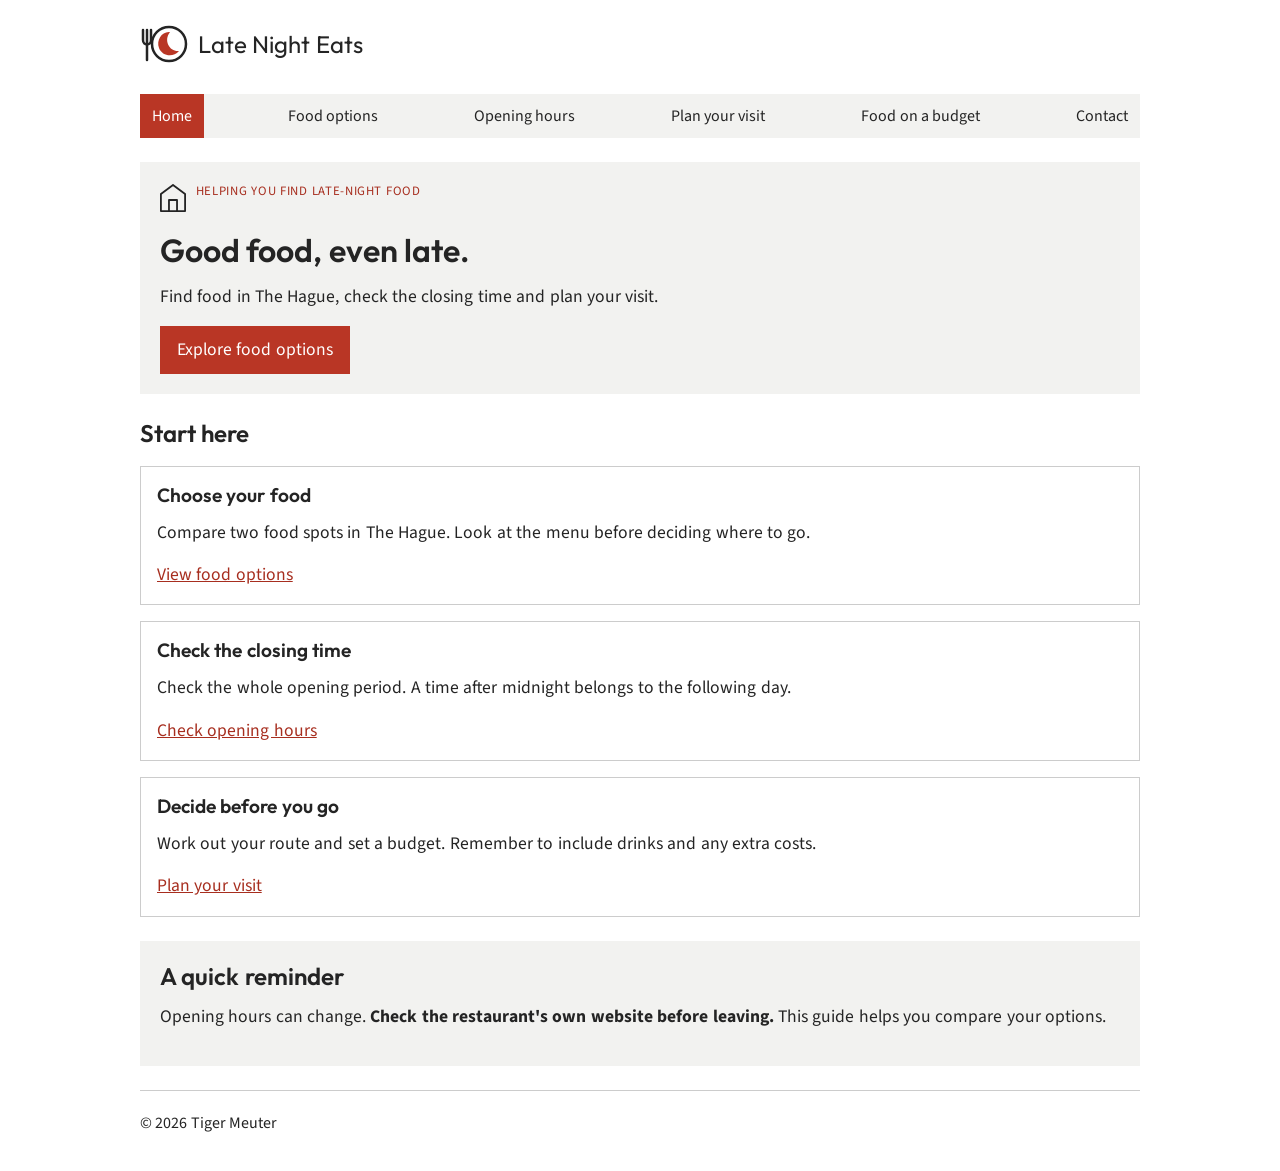
<file: index.html>
<!DOCTYPE html>
<html lang="en">
	<head>
		<meta charset="utf-8">
		<meta name="viewport" content="width=device-width, initial-scale=1.0">
		<meta name="author" content="Tiger Meuter">
		<meta name="description" content="Find late-night food in The Hague. Compare food spots, check their opening hours and plan a visit that fits your budget.">
		<meta name="keywords" content="late-night food, The Hague, restaurants, opening hours, budget">
		<title>Home | Late Night Eats</title>
		<link rel="stylesheet" type="text/css" href="css/style.css">
		<link rel="icon" type="image/svg+xml" href="img/logo.svg">
	</head>
	<body>
		<header>
			<a class="logo" href="index.html"><img src="img/logo.svg" alt="" title="Late Night Eats logo">Late Night Eats</a>
			<nav aria-label="Main navigation">
				<ul>
					<li><a class="current" aria-current="page" href="index.html">Home</a></li>
					<li><a href="food-options.html">Food options</a></li>
					<li><a href="opening-hours.html">Opening hours</a></li>
					<li><a href="plan-your-visit.html">Plan your visit</a></li>
					<li><a href="food-on-a-budget.html">Food on a budget</a></li>
					<li><a href="contact.html">Contact</a></li>
				</ul>
			</nav>
		</header>
		<main>
			<header>
				<figure>
					<img src="img/home.svg" alt="" title="Home icon">
					<figcaption>Helping you find late-night food</figcaption>
				</figure>
				<h1>Good food, even late.</h1>
				<p>Find food in The Hague, check the closing time and plan your visit.</p>
				<a class="button" href="food-options.html">Explore food options</a>
			</header>
			<section>
				<h2>Start here</h2>
				<article>
					<h3>Choose your food</h3>
					<p>Compare two food spots in The Hague. Look at the menu before deciding where to go.</p>
					<a href="food-options.html">View food options</a>
				</article>
				<article>
					<h3>Check the closing time</h3>
					<p>Check the whole opening period. A time after midnight belongs to the following day.</p>
					<a href="opening-hours.html">Check opening hours</a>
				</article>
				<article>
					<h3>Decide before you go</h3>
					<p>Work out your route and set a budget. Remember to include drinks and any extra costs.</p>
					<a href="plan-your-visit.html">Plan your visit</a>
				</article>
			</section>
			<aside>
				<h2>A quick reminder</h2>
				<p>Opening hours can change. <strong>Check the restaurant's own website before leaving.</strong> This guide helps you compare your options.</p>
			</aside>
		</main>
		<footer>
			<p>&copy; 2026 Tiger Meuter</p>
		</footer>
	</body>
</html>
</file>
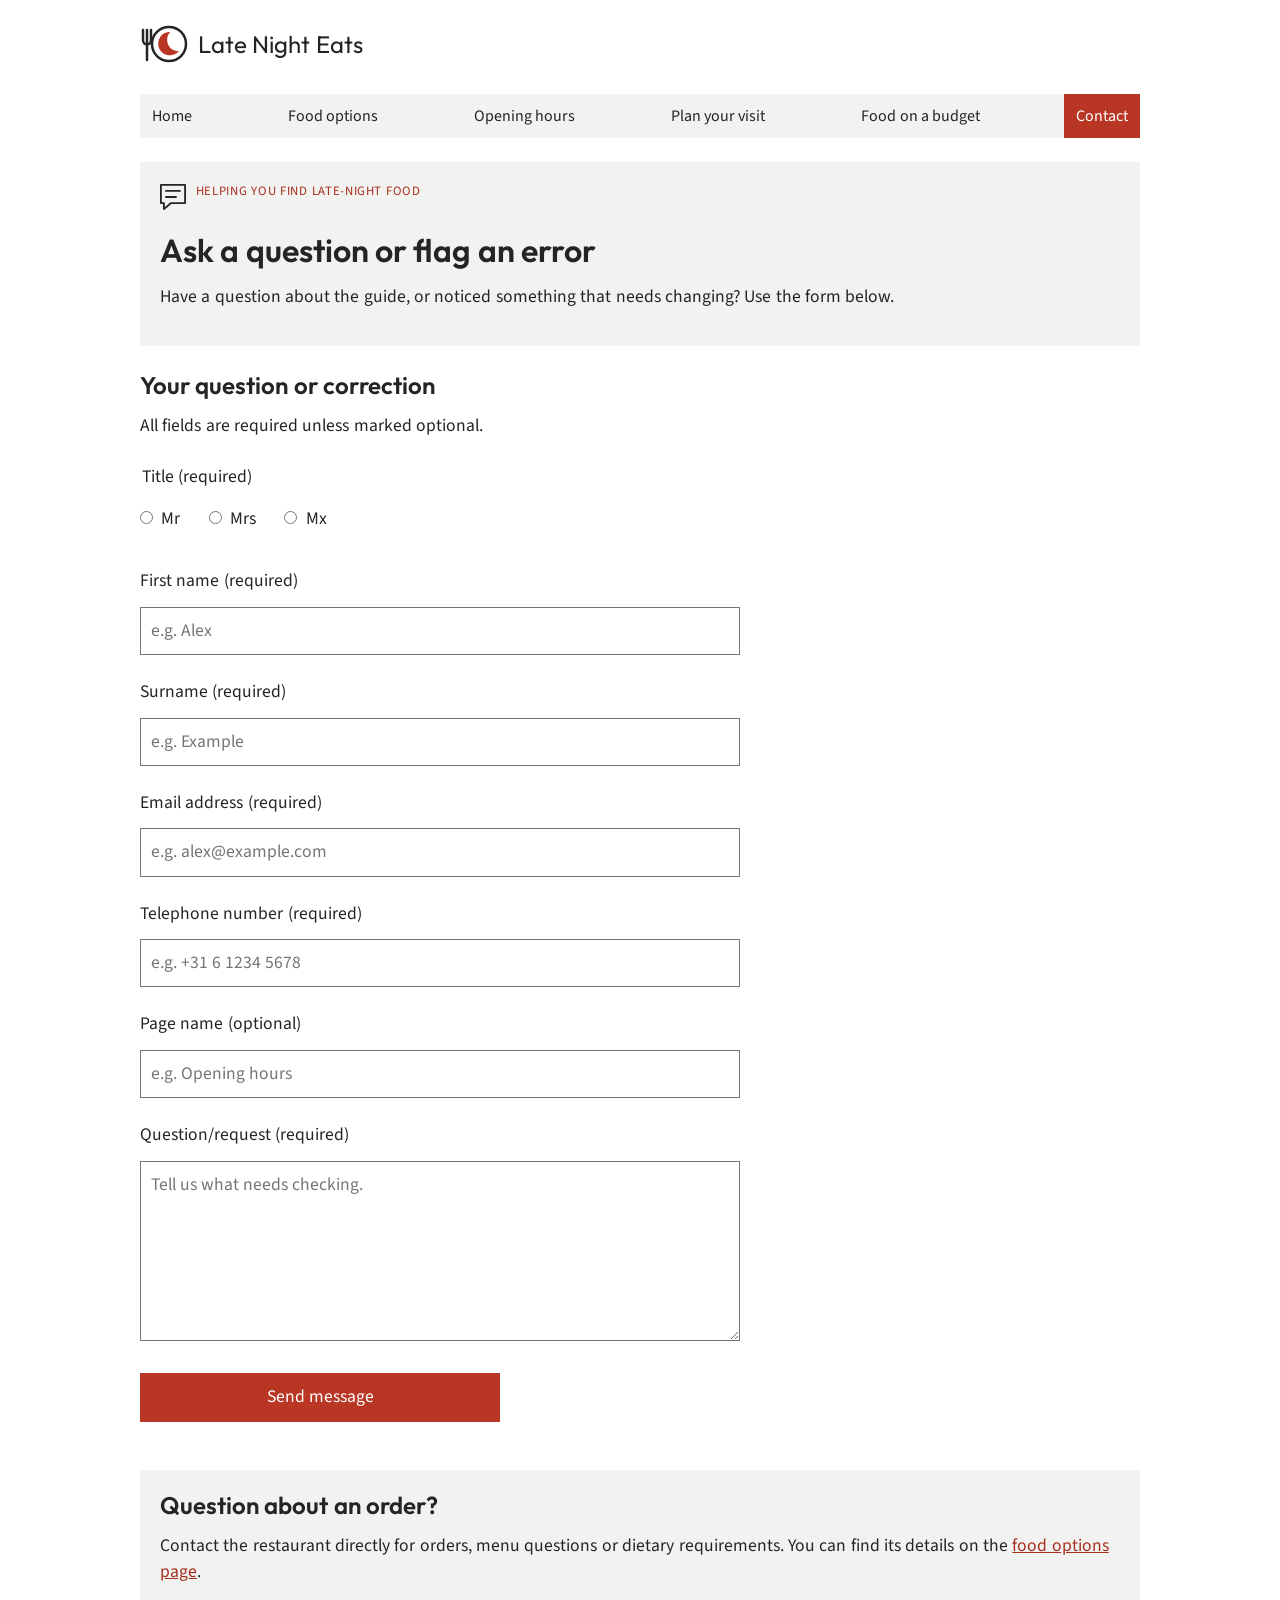
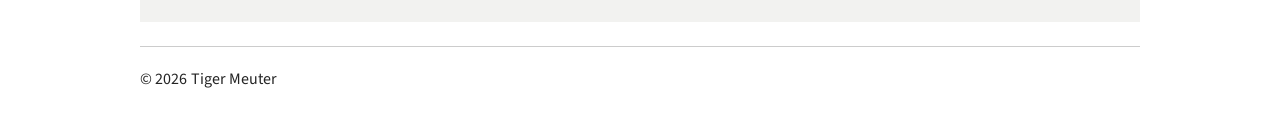
<file: contact.html>
<!DOCTYPE html>
<html lang="en">
	<head>
		<meta charset="utf-8">
		<meta name="viewport" content="width=device-width, initial-scale=1.0">
		<meta name="author" content="Tiger Meuter">
		<meta name="description" content="Use the Late Night Eats contact form to practise sending a question or reporting an incorrect detail about the food guide.">
		<meta name="keywords" content="late-night food, The Hague, restaurants, opening hours, budget">
		<title>Contact | Late Night Eats</title>
		<link rel="stylesheet" type="text/css" href="css/style.css">
		<link rel="icon" type="image/svg+xml" href="img/logo.svg">
	</head>
	<body>
		<header>
			<a class="logo" href="index.html"><img src="img/logo.svg" alt="" title="Late Night Eats logo">Late Night Eats</a>
			<nav aria-label="Main navigation">
				<ul>
					<li><a href="index.html">Home</a></li>
					<li><a href="food-options.html">Food options</a></li>
					<li><a href="opening-hours.html">Opening hours</a></li>
					<li><a href="plan-your-visit.html">Plan your visit</a></li>
					<li><a href="food-on-a-budget.html">Food on a budget</a></li>
					<li><a class="current" aria-current="page" href="contact.html">Contact</a></li>
				</ul>
			</nav>
		</header>
		<main>
			<header>
				<figure>
					<img src="img/contact.svg" alt="" title="Contact icon">
					<figcaption>Helping you find late-night food</figcaption>
				</figure>
				<h1>Ask a question or flag an error</h1>
				<p>Have a question about the guide, or noticed something that needs changing? Use the form below.</p>
			</header>
			<section>
				<h2>Your question or correction</h2>
				<p>All fields are required unless marked optional.</p>
				<form action="https://next-app-router-playground-kohl.vercel.app/api/contact" method="post">
					<fieldset>
						<legend>Title (required)</legend>
						<label for="mr"><input type="radio" id="mr" name="title" value="Mr" required> Mr</label>
						<label for="mrs"><input type="radio" id="mrs" name="title" value="Mrs" required> Mrs</label>
						<label for="mx"><input type="radio" id="mx" name="title" value="Mx" required> Mx</label>
					</fieldset>
					<label for="first-name">First name (required)</label>
					<input type="text" id="first-name" name="name" placeholder="e.g. Alex" maxlength="100" required>
					<label for="surname">Surname (required)</label>
					<input type="text" id="surname" name="surname" placeholder="e.g. Example" maxlength="100" required>
					<label for="email">Email address (required)</label>
					<input type="email" id="email" name="email" placeholder="e.g. alex@example.com" maxlength="150" required>
					<label for="telephone">Telephone number (required)</label>
					<input type="tel" id="telephone" name="telephone" placeholder="e.g. +31 6 1234 5678" maxlength="30" required>
					<label for="page">Page name (optional)</label>
					<input type="text" id="page" name="page" placeholder="e.g. Opening hours" maxlength="100">
					<label for="message">Question/request (required)</label>
					<textarea id="message" name="message" rows="6" minlength="10" maxlength="2000" placeholder="Tell us what needs checking." required></textarea>
					<input type="submit" value="Send message">
				</form>
			</section>
			<aside>
				<h2>Question about an order?</h2>
				<p>Contact the restaurant directly for orders, menu questions or dietary requirements. You can find its details on the <a href="food-options.html">food options page</a>.</p>
			</aside>
		</main>
		<footer>
			<p>&copy; 2026 Tiger Meuter</p>
		</footer>
	</body>
</html>
</file>
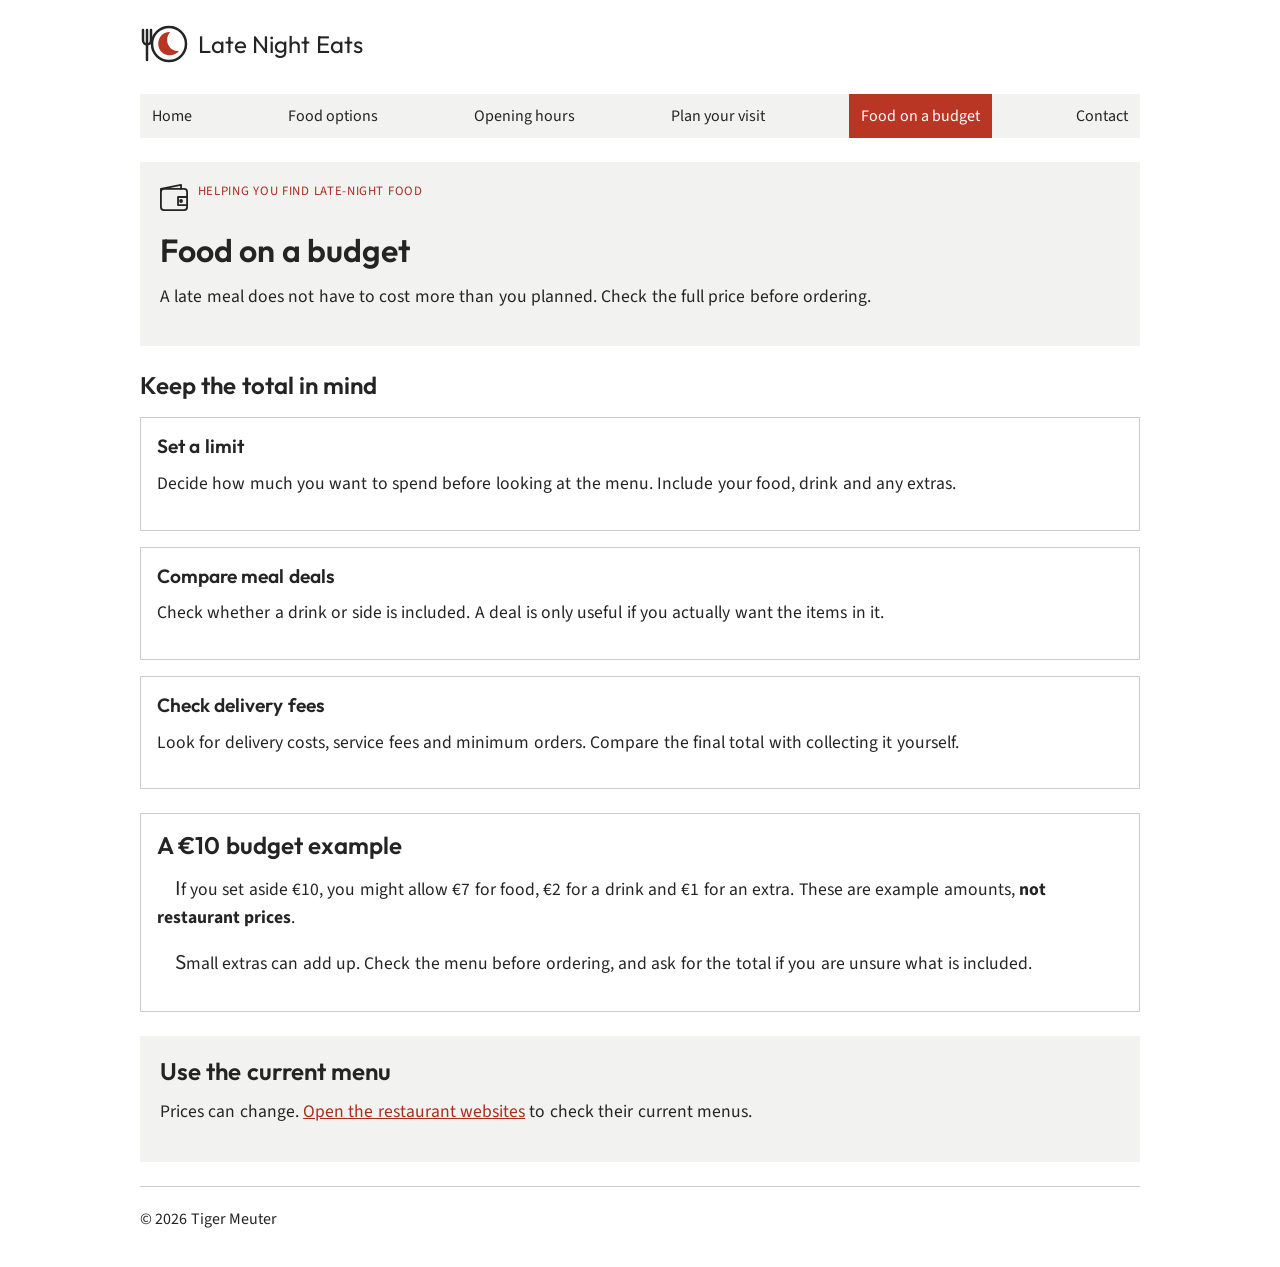
<file: food-on-a-budget.html>
<!DOCTYPE html>
<html lang="en">
	<head>
		<meta charset="utf-8">
		<meta name="viewport" content="width=device-width, initial-scale=1.0">
		<meta name="author" content="Tiger Meuter">
		<meta name="description" content="Make a simple budget for late-night food. Compare meal deals, drinks and delivery charges before choosing what you want to order.">
		<meta name="keywords" content="late-night food, The Hague, restaurants, opening hours, budget">
		<title>Food on a budget | Late Night Eats</title>
		<link rel="stylesheet" type="text/css" href="css/style.css">
		<link rel="icon" type="image/svg+xml" href="img/logo.svg">
	</head>
	<body>
		<header>
			<a class="logo" href="index.html"><img src="img/logo.svg" alt="" title="Late Night Eats logo">Late Night Eats</a>
			<nav aria-label="Main navigation">
				<ul>
					<li><a href="index.html">Home</a></li>
					<li><a href="food-options.html">Food options</a></li>
					<li><a href="opening-hours.html">Opening hours</a></li>
					<li><a href="plan-your-visit.html">Plan your visit</a></li>
					<li><a class="current" aria-current="page" href="food-on-a-budget.html">Food on a budget</a></li>
					<li><a href="contact.html">Contact</a></li>
				</ul>
			</nav>
		</header>
		<main>
			<header>
				<figure>
					<img src="img/budget.svg" alt="" title="Food on a budget icon">
					<figcaption>Helping you find late-night food</figcaption>
				</figure>
				<h1>Food on a budget</h1>
				<p>A late meal does not have to cost more than you planned. Check the full price before ordering.</p>
			</header>
			<section>
				<h2>Keep the total in mind</h2>
				<article>
					<h3>Set a limit</h3>
					<p>Decide how much you want to spend before looking at the menu. Include your food, drink and any extras.</p>
				</article>
				<article>
					<h3>Compare meal deals</h3>
					<p>Check whether a drink or side is included. A deal is only useful if you actually want the items in it.</p>
				</article>
				<article>
					<h3>Check delivery fees</h3>
					<p>Look for delivery costs, service fees and minimum orders. Compare the final total with collecting it yourself.</p>
				</article>
			</section>
			<article id="budget">
				<h2>A &euro;10 budget example</h2>
				<p>If you set aside &euro;10, you might allow &euro;7 for food, &euro;2 for a drink and &euro;1 for an extra. These are example amounts, <strong>not restaurant prices</strong>.</p>
				<p>Small extras can add up. Check the menu before ordering, and ask for the total if you are unsure what is included.</p>
			</article>
			<aside>
				<h2>Use the current menu</h2>
				<p>Prices can change. <a href="food-options.html">Open the restaurant websites</a> to check their current menus.</p>
			</aside>
		</main>
		<footer>
			<p>&copy; 2026 Tiger Meuter</p>
		</footer>
	</body>
</html>
</file>
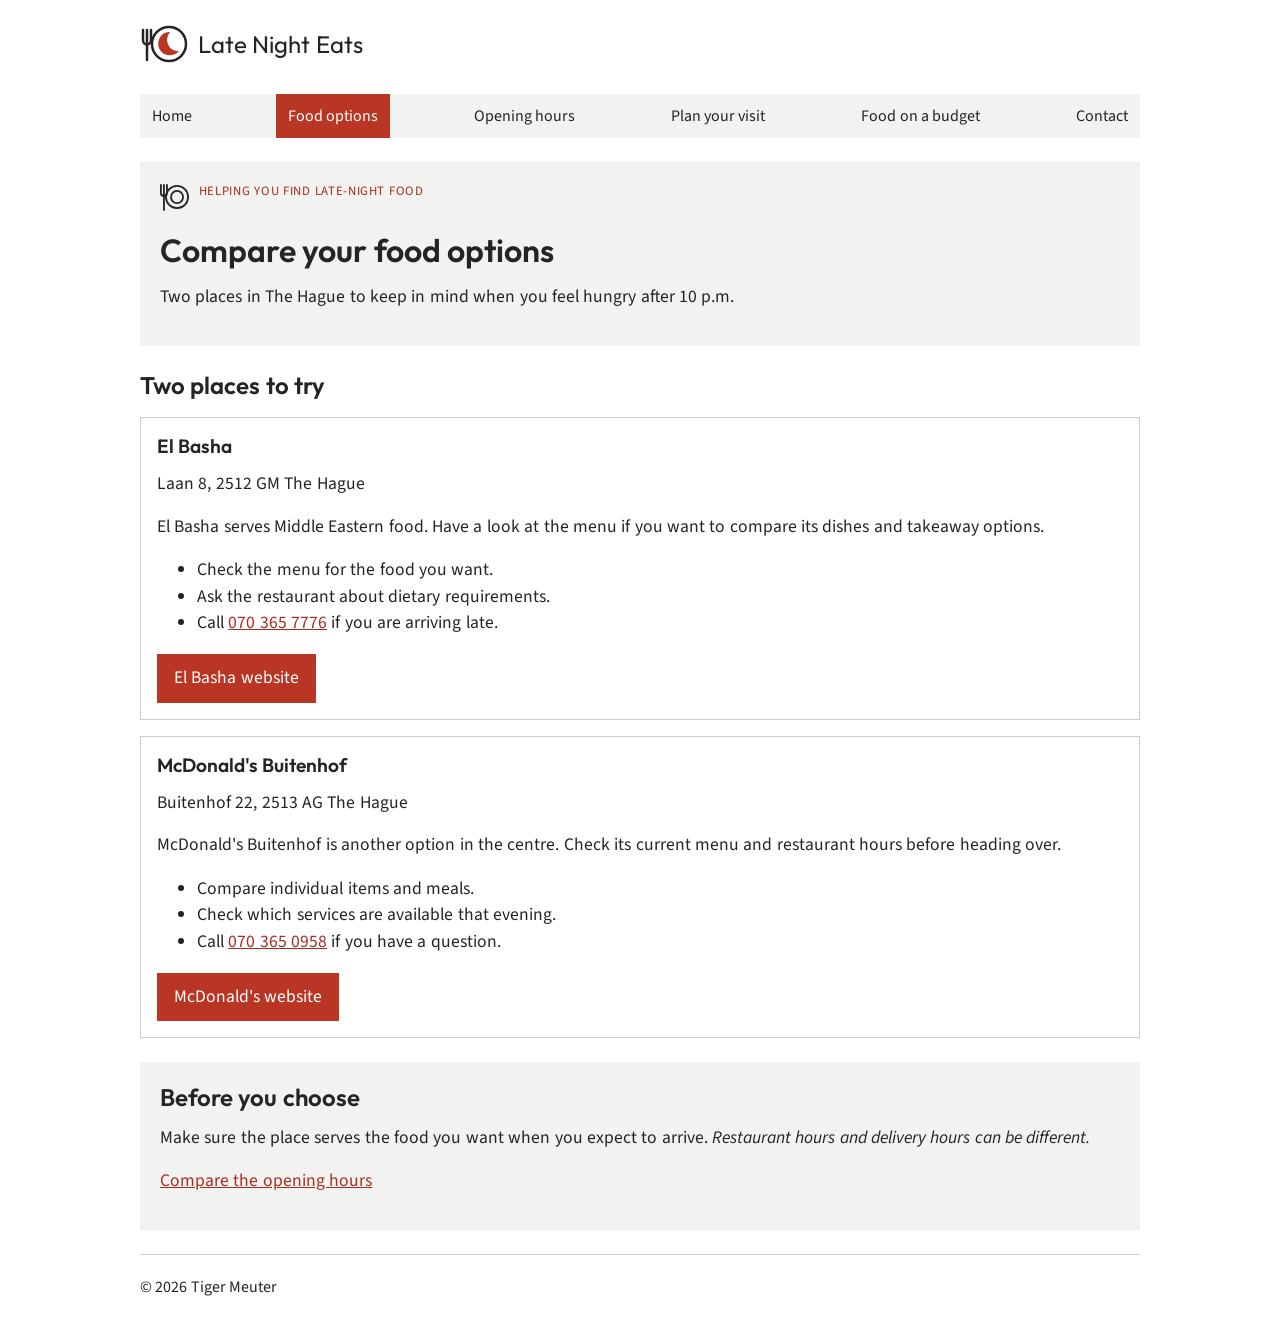
<file: food-options.html>
<!DOCTYPE html>
<html lang="en">
	<head>
		<meta charset="utf-8">
		<meta name="viewport" content="width=device-width, initial-scale=1.0">
		<meta name="author" content="Tiger Meuter">
		<meta name="description" content="Compare El Basha and McDonald&#x27;s Buitenhof in The Hague. Find their addresses, menu links and useful things to check before ordering.">
		<meta name="keywords" content="late-night food, The Hague, restaurants, opening hours, budget">
		<title>Food options | Late Night Eats</title>
		<link rel="stylesheet" type="text/css" href="css/style.css">
		<link rel="icon" type="image/svg+xml" href="img/logo.svg">
	</head>
	<body>
		<header>
			<a class="logo" href="index.html"><img src="img/logo.svg" alt="" title="Late Night Eats logo">Late Night Eats</a>
			<nav aria-label="Main navigation">
				<ul>
					<li><a href="index.html">Home</a></li>
					<li><a class="current" aria-current="page" href="food-options.html">Food options</a></li>
					<li><a href="opening-hours.html">Opening hours</a></li>
					<li><a href="plan-your-visit.html">Plan your visit</a></li>
					<li><a href="food-on-a-budget.html">Food on a budget</a></li>
					<li><a href="contact.html">Contact</a></li>
				</ul>
			</nav>
		</header>
		<main>
			<header>
				<figure>
					<img src="img/food.svg" alt="" title="Food options icon">
					<figcaption>Helping you find late-night food</figcaption>
				</figure>
				<h1>Compare your food options</h1>
				<p>Two places in The Hague to keep in mind when you feel hungry after 10 p.m.</p>
			</header>
			<section>
				<h2>Two places to try</h2>
				<article id="el-basha">
					<h3>El Basha</h3>
					<p>Laan 8, 2512 GM The Hague</p>
					<p>El Basha serves Middle Eastern food. Have a look at the menu if you want to compare its dishes and takeaway options.</p>
					<ul>
						<li>Check the menu for the food you want.</li>
						<li>Ask the restaurant about dietary requirements.</li>
						<li>Call <a href="tel:+31703657776">070 365 7776</a> if you are arriving late.</li>
					</ul>
					<a class="button" href="https://elbashadenhaag.nl/">El Basha website</a>
				</article>
				<article id="mcdonalds">
					<h3>McDonald's Buitenhof</h3>
					<p>Buitenhof 22, 2513 AG The Hague</p>
					<p>McDonald's Buitenhof is another option in the centre. Check its current menu and restaurant hours before heading over.</p>
					<ul>
						<li>Compare individual items and meals.</li>
						<li>Check which services are available that evening.</li>
						<li>Call <a href="tel:+31703650958">070 365 0958</a> if you have a question.</li>
					</ul>
					<a class="button" href="https://mcdonaldsrestaurant.nl/den-haag-buitenhof">McDonald's website</a>
				</article>
			</section>
			<aside>
				<h2>Before you choose</h2>
				<p>Make sure the place serves the food you want when you expect to arrive. <em>Restaurant hours and delivery hours can be different.</em></p>
				<p><a href="opening-hours.html">Compare the opening hours</a></p>
			</aside>
		</main>
		<footer>
			<p>&copy; 2026 Tiger Meuter</p>
		</footer>
	</body>
</html>
</file>
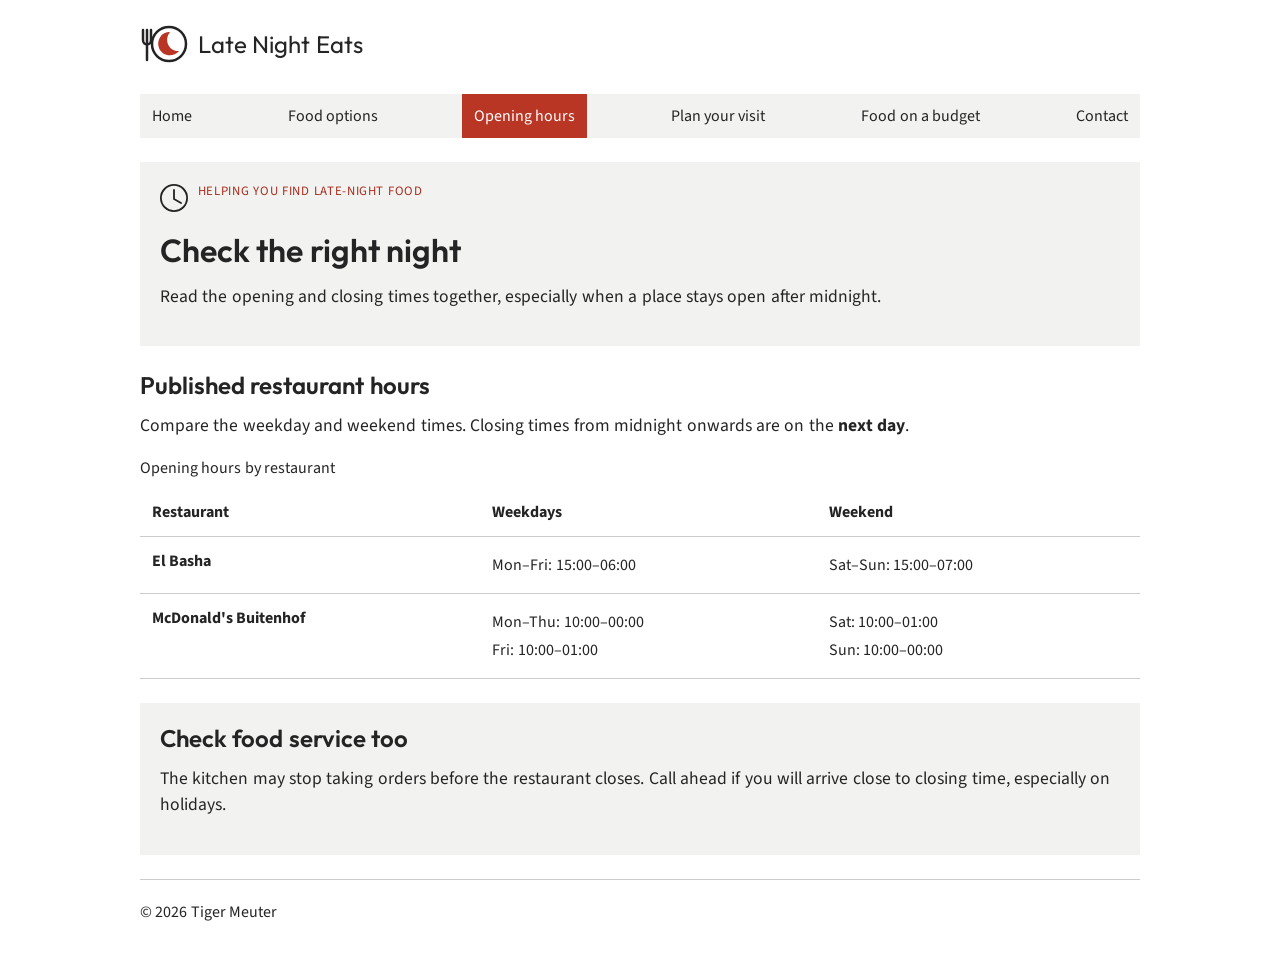
<file: opening-hours.html>
<!DOCTYPE html>
<html lang="en">
	<head>
		<meta charset="utf-8">
		<meta name="viewport" content="width=device-width, initial-scale=1.0">
		<meta name="author" content="Tiger Meuter">
		<meta name="description" content="Check the published opening hours for two food spots in The Hague, and learn how to read closing times that fall after midnight.">
		<meta name="keywords" content="late-night food, The Hague, restaurants, opening hours, budget">
		<title>Opening hours | Late Night Eats</title>
		<link rel="stylesheet" type="text/css" href="css/style.css">
		<link rel="icon" type="image/svg+xml" href="img/logo.svg">
	</head>
	<body>
		<header>
			<a class="logo" href="index.html"><img src="img/logo.svg" alt="" title="Late Night Eats logo">Late Night Eats</a>
			<nav aria-label="Main navigation">
				<ul>
					<li><a href="index.html">Home</a></li>
					<li><a href="food-options.html">Food options</a></li>
					<li><a class="current" aria-current="page" href="opening-hours.html">Opening hours</a></li>
					<li><a href="plan-your-visit.html">Plan your visit</a></li>
					<li><a href="food-on-a-budget.html">Food on a budget</a></li>
					<li><a href="contact.html">Contact</a></li>
				</ul>
			</nav>
		</header>
		<main>
			<header>
				<figure>
					<img src="img/clock.svg" alt="" title="Opening hours icon">
					<figcaption>Helping you find late-night food</figcaption>
				</figure>
				<h1>Check the right night</h1>
				<p>Read the opening and closing times together, especially when a place stays open after midnight.</p>
			</header>
			<section>
				<h2>Published restaurant hours</h2>
				<p>Compare the weekday and weekend times. Closing times from midnight onwards are on the <strong>next day</strong>.</p>
				<table>
					<caption>Opening hours by restaurant</caption>
					<thead>
						<tr>
							<th scope="col">Restaurant</th>
							<th scope="col">Weekdays</th>
							<th scope="col">Weekend</th>
						</tr>
					</thead>
					<tbody>
						<tr>
							<th scope="row">El Basha</th>
							<td><p>Mon&ndash;Fri: 15:00&ndash;06:00</p></td>
							<td><p>Sat&ndash;Sun: 15:00&ndash;07:00</p></td>
						</tr>
						<tr>
							<th scope="row">McDonald's Buitenhof</th>
							<td>
								<p>Mon&ndash;Thu: 10:00&ndash;00:00</p>
								<p>Fri: 10:00&ndash;01:00</p>
							</td>
							<td>
								<p>Sat: 10:00&ndash;01:00</p>
								<p>Sun: 10:00&ndash;00:00</p>
							</td>
						</tr>
					</tbody>
				</table>
			</section>
			<aside>
				<h2>Check food service too</h2>
				<p>The kitchen may stop taking orders before the restaurant closes. Call ahead if you will arrive close to closing time, especially on holidays.</p>
			</aside>
		</main>
		<footer>
			<p>&copy; 2026 Tiger Meuter</p>
		</footer>
	</body>
</html>
</file>
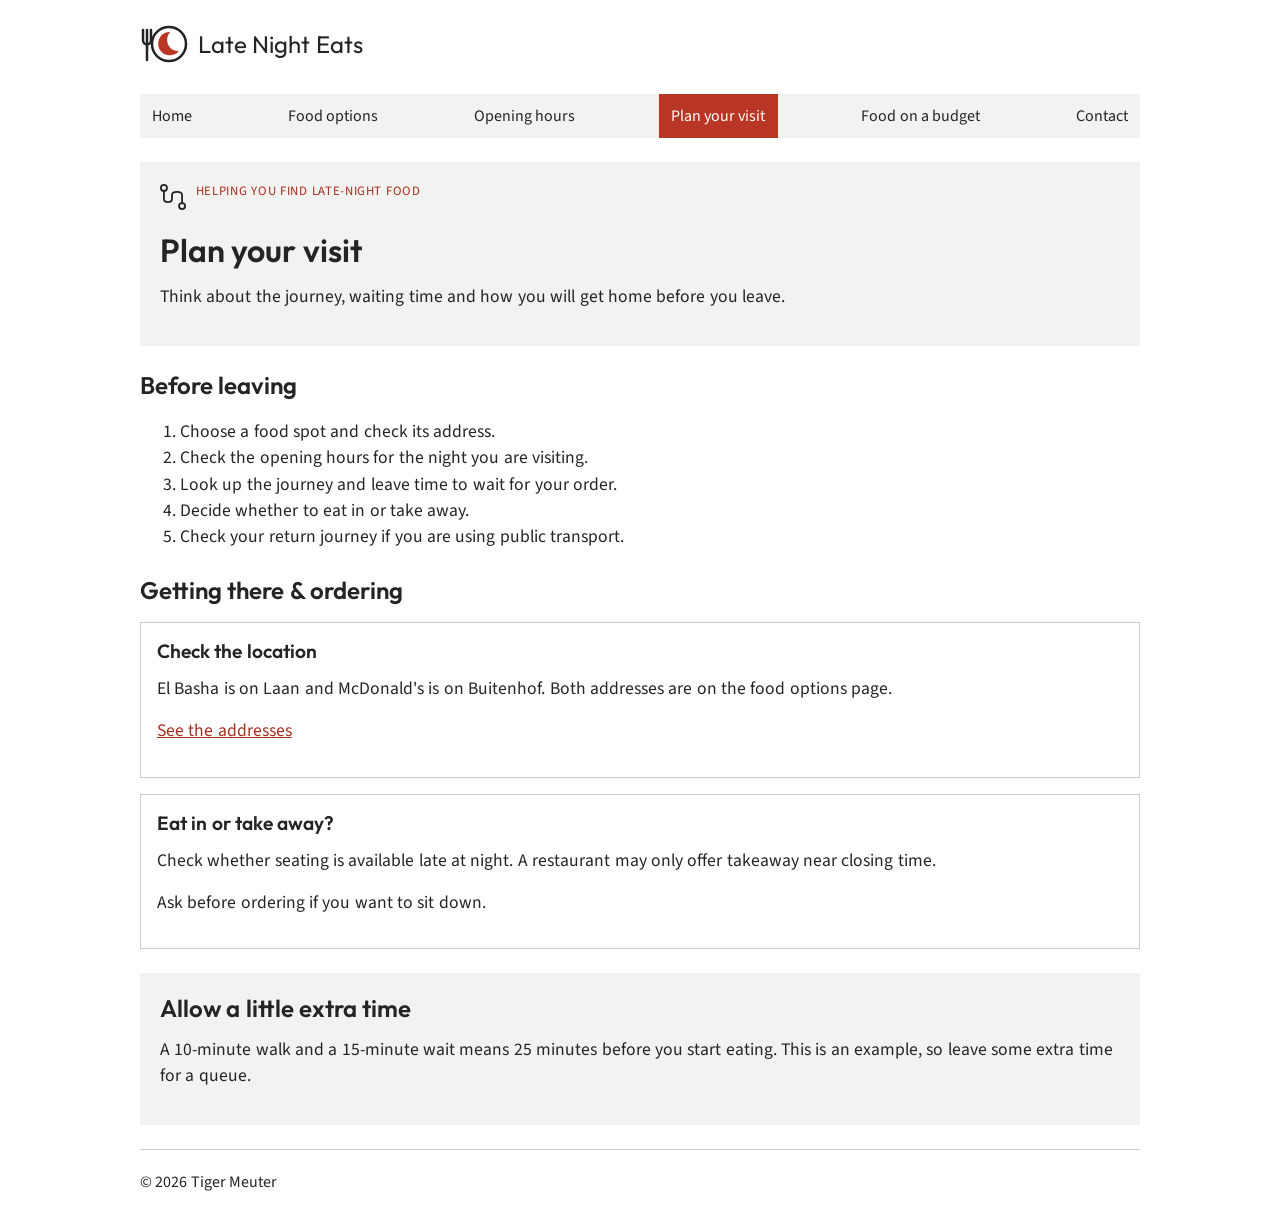
<file: plan-your-visit.html>
<!DOCTYPE html>
<html lang="en">
	<head>
		<meta charset="utf-8">
		<meta name="viewport" content="width=device-width, initial-scale=1.0">
		<meta name="author" content="Tiger Meuter">
		<meta name="description" content="Plan a late-night food trip in The Hague. Check the location, allow time for your order and decide whether to eat in or take away.">
		<meta name="keywords" content="late-night food, The Hague, restaurants, opening hours, budget">
		<title>Plan your visit | Late Night Eats</title>
		<link rel="stylesheet" type="text/css" href="css/style.css">
		<link rel="icon" type="image/svg+xml" href="img/logo.svg">
	</head>
	<body>
		<header>
			<a class="logo" href="index.html"><img src="img/logo.svg" alt="" title="Late Night Eats logo">Late Night Eats</a>
			<nav aria-label="Main navigation">
				<ul>
					<li><a href="index.html">Home</a></li>
					<li><a href="food-options.html">Food options</a></li>
					<li><a href="opening-hours.html">Opening hours</a></li>
					<li><a class="current" aria-current="page" href="plan-your-visit.html">Plan your visit</a></li>
					<li><a href="food-on-a-budget.html">Food on a budget</a></li>
					<li><a href="contact.html">Contact</a></li>
				</ul>
			</nav>
		</header>
		<main>
			<header>
				<figure>
					<img src="img/route.svg" alt="" title="Plan your visit icon">
					<figcaption>Helping you find late-night food</figcaption>
				</figure>
				<h1>Plan your visit</h1>
				<p>Think about the journey, waiting time and how you will get home before you leave.</p>
			</header>
			<section>
				<h2>Before leaving</h2>
				<ol>
					<li>Choose a food spot and check its address.</li>
					<li>Check the opening hours for the night you are visiting.</li>
					<li>Look up the journey and leave time to wait for your order.</li>
					<li>Decide whether to eat in or take away.</li>
					<li>Check your return journey if you are using public transport.</li>
				</ol>
			</section>
			<section>
				<h2>Getting there &amp; ordering</h2>
				<article>
					<h3>Check the location</h3>
					<p>El Basha is on Laan and McDonald's is on Buitenhof. Both addresses are on the food options page.</p>
					<p><a href="food-options.html">See the addresses</a></p>
				</article>
				<article>
					<h3>Eat in or take away?</h3>
					<p>Check whether seating is available late at night. A restaurant may only offer takeaway near closing time.</p>
					<p>Ask before ordering if you want to sit down.</p>
				</article>
			</section>
			<aside>
				<h2>Allow a little extra time</h2>
				<p>A 10-minute walk and a 15-minute wait means 25 minutes before you start eating. This is an example, so leave some extra time for a queue.</p>
			</aside>
		</main>
		<footer>
			<p>&copy; 2026 Tiger Meuter</p>
		</footer>
	</body>
</html>
</file>
<file: css/style.css>
@import url('https://fonts.googleapis.com/css2?family=Outfit:wght@600&family=Source+Sans+3:wght@400;600&display=swap');

* {
	box-sizing: border-box;
}

body {
	width: 92%;
	max-width: 1000px;
	margin: 0 auto;
	background-color: #fff;
	color: #242424;
	font-family: 'Source Sans 3', Arial, sans-serif;
	font-size: 1.1rem;
	line-height: 1.5;
	word-spacing: 0.02em;
}

body > header {
	padding-top: 20px;
}

.logo {
	display: inline-flex;
	align-items: center;
	gap: 10px;
	color: #242424;
	font-family: 'Outfit', Arial, sans-serif;
	font-size: 1.5rem;
	text-decoration: none;
}

nav ul {
	display: flex;
	flex-wrap: wrap;
	padding: 0;
	list-style-type: none;
	background-color: #f2f2f0;
}

nav a {
	display: block;
	padding: 10px 12px;
	color: #242424;
	font-size: 1rem;
	text-decoration: none;
}

a {
	color: #a72e1f;
}

a:hover, a:focus {
	color: #752014;
	text-decoration: underline;
}

a:active {
	color: #242424;
}

nav a:hover, nav .current {
	background-color: #b93625;
	color: #fff;
}

h1, h2, h3 {
	font-family: 'Outfit', Arial, sans-serif;
	font-weight: 600;
	line-height: 1.3;
	margin: 0 0 12px;
}

h1 {
	font-size: 2rem;
}

h2 {
	font-size: 1.5rem;
}

h3 {
	font-size: 1.2rem;
}

p {
	margin: 0 0 16px;
}

main > header, main > aside {
	margin: 24px 0;
	padding: 20px;
	background-color: #f2f2f0;
}

main > section {
	margin-bottom: 24px;
}

article {
	margin: 16px 0;
	padding: 16px;
	border-color: #ccc;
	border-style: solid;
	border-width: 1px;
}

figure {
	min-height: 32px;
	margin: 0 0 16px;
}

figure > img {
	position: relative;
	top: 2px;
	float: left;
	margin-right: 10px;
}

figcaption {
	color: #a72e1f;
	font-size: 0.8rem;
	letter-spacing: 0.05em;
	text-transform: uppercase;
}

.button, input[type="submit"] {
	display: inline-block;
	width: auto;
	padding: 10px 16px;
	border: 1px solid #b93625;
	background-color: #b93625;
	color: #fff;
	text-decoration: none;
	cursor: pointer;
}

.button:hover, input[type="submit"]:hover {
	background-color: #752014;
	color: #fff;
}

table {
	width: 100%;
	margin: 16px 0;
	border-collapse: collapse;
	font-size: 1rem;
}

caption {
	margin-bottom: 8px;
	text-align: left;
}

th, td {
	padding: 12px;
	border-bottom: 1px solid #ccc;
	text-align: left;
	vertical-align: top;
}

tbody {
	background-color: #fff;
}

td p {
	margin: 4px 0;
}

#budget p {
	text-indent: 1em;
}

#budget p::first-letter {
	font-size: 1.2em;
}

form {
	max-width: 600px;
}

fieldset {
	min-width: 0;
	margin: 24px 0;
	padding: 0;
	border: none;
}

legend {
	margin-bottom: 16px;
}

fieldset label {
	display: inline-block;
	margin-right: 24px;
}

label {
	display: block;
	margin-bottom: 12px;
}

input, textarea {
	width: 100%;
	margin-bottom: 24px;
	padding: 10px;
	border: 1px solid #767676;
	font: inherit;
}

textarea {
	resize: vertical;
}

input[type="radio"] {
	width: auto;
	margin: 0 4px 0 0;
}

input[type="submit"] {
	width: 60%;
}

footer {
	padding: 20px 0;
	border-top: 1px solid #ccc;
	font-size: 1rem;
}


@media screen and (min-width: 769px) {
	nav ul {
		justify-content: space-between;
	}
}

/* Two navigation links per row on phones. */
@media screen and (max-width: 768px) {
	nav li {
		width: 50%;
	}

	main > header, main > aside {
		padding: 16px;
	}

	th, td {
		padding: 4px;
		font-size: 0.9rem;
	}
}
</file>
